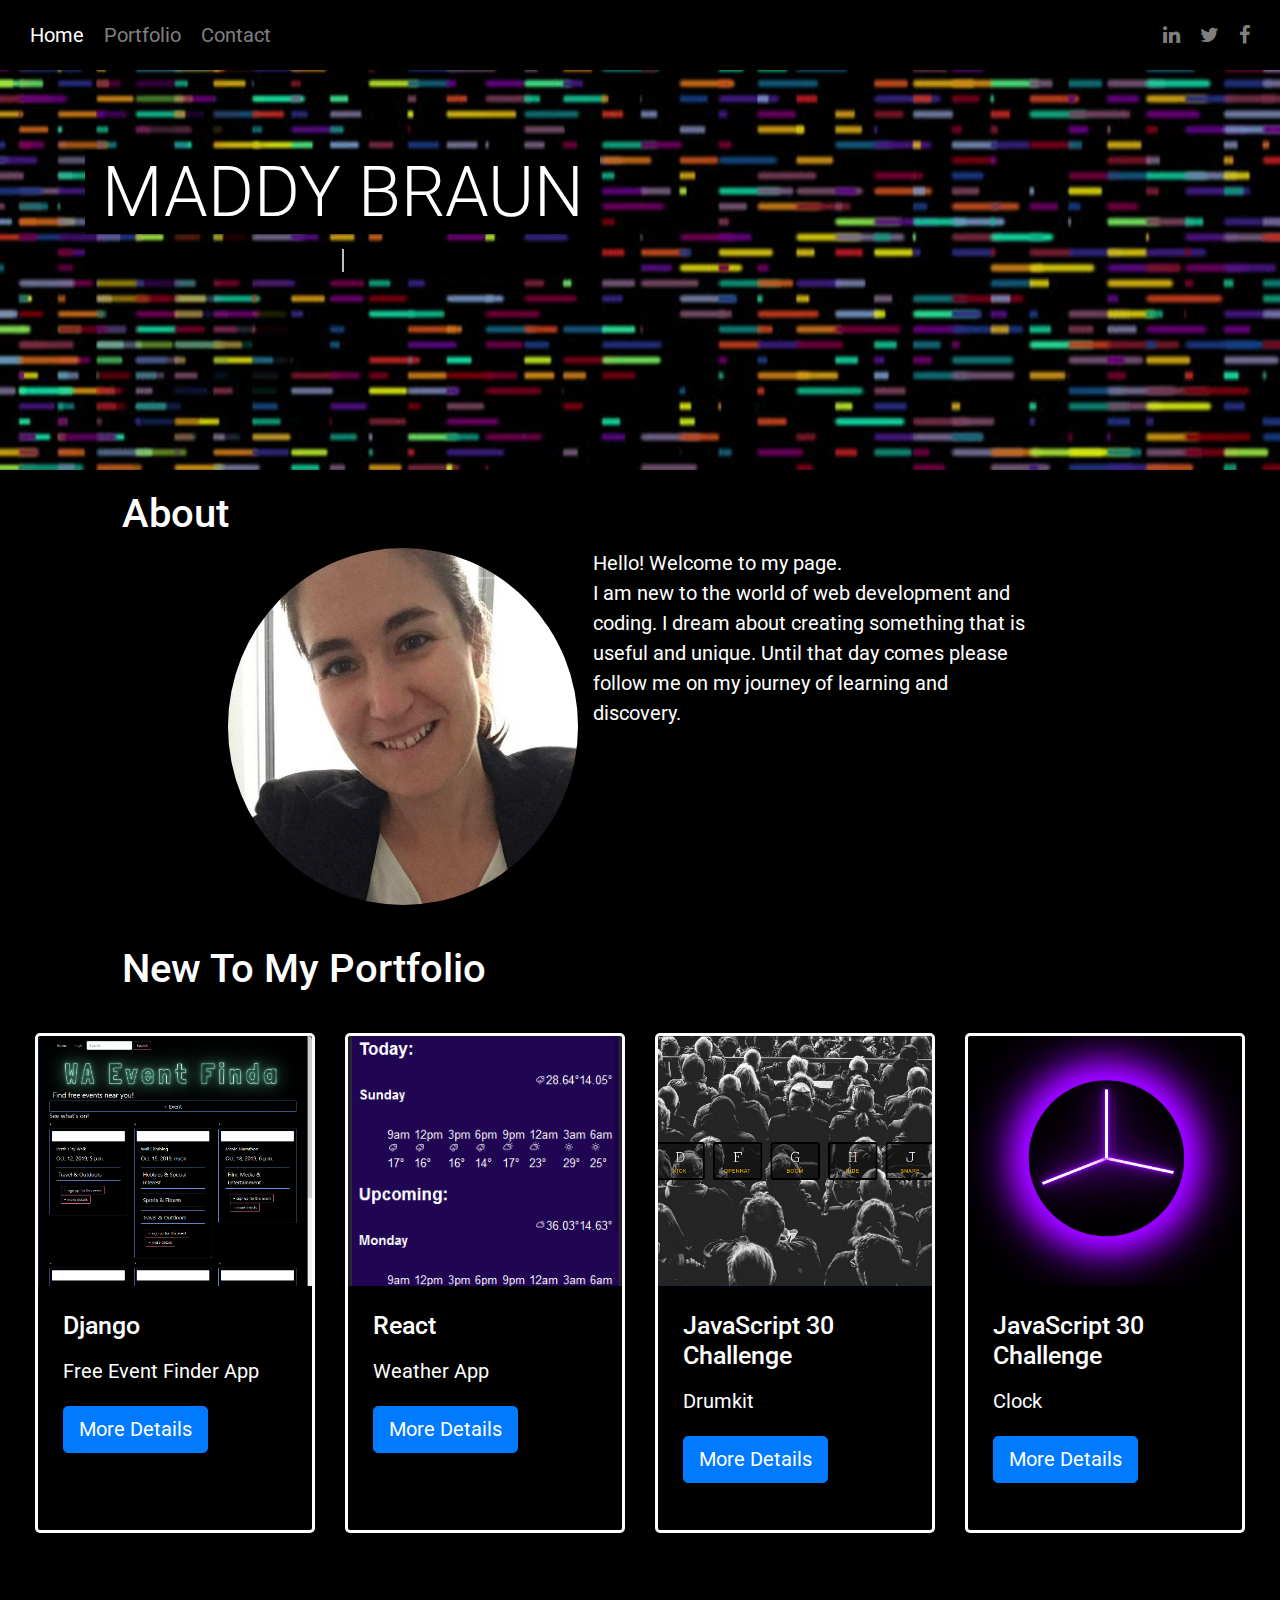
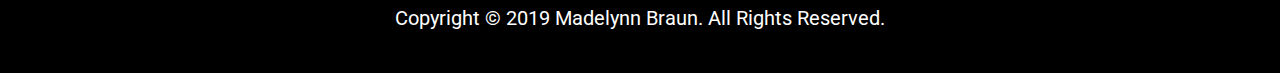
<file: index.html>
<!doctype html>

<html lang="en">
    <head>
            <meta charset="utf-8">
            <meta http-equiv="X-UA-Compatible" content="IE=edge">
            <meta name="viewport" content="width=device-width, initial-scale=1">
            
            <title>M.B. Portfolio</title>

            <link href="https://fonts.googleapis.com/css?family=Roboto&display=swap" rel="stylesheet">             <link rel="stylesheet" href="https://cdnjs.cloudflare.com/ajax/libs/font-awesome/4.7.0/css/font-awesome.min.css">
            
            <link rel="stylesheet" href="bootstrap.css"> 
            <link rel="stylesheet" href="styles.css">
                      
    </head>

    <body>

        <nav class="navbar navbar-expand-sm navbar-dark">
            <button class="navbar-toggler" data-toggle="collapse" data-target="#navbarMenu">
                <span class="navbar-toggler-icon"></span>
            </button>
            <div class="collapse navbar-collapse justify-content-between" id="navbarMenu">
                <ul class="navbar-nav">
                    <li class="nav-item ">
                        <a href="index.html" class="nav-link active">Home</a>
                    </li>
                    <li class="nav-item ">
                      <a href="portfolio.html" class="nav-link" >Portfolio</a>
                    </li>
                    <li class="nav-item ">
                      <a href="contact.html" class="nav-link">Contact</a>
                    </li>
                  </ul>
                <ul class=" navbar-nav">
                    <li class="nav-item ">
                        <a href="http://linkedin.com/in/madelynn-braun-94949818a" class="nav-link fa fa-linkedin"></a>
                    </li>
                    <li class="nav-item ">
                        <a href="https://twitter.com/Maddx89" class="nav-link fa fa-twitter"></a>
                    </li>
                    <li class="nav-item ">
                        <a href="https://www.facebook.com/maddy.Braun" class="nav-link fa fa-facebook"></a>
                    </li>
                </ul>
              </div>
            </nav>

        <section class="jumbotron jumbotron-fluid">
            <div class="container">
                <h1 class=" hero display-4 text-uppercase">Maddy Braun</h1>
                <p class="content hero">
                    <span class="typewrite anim-typewrite js-typewrite"></span>
                  </p>
            </div>
        </section>    

            <section class="container-fluid">

                <div class="row">
                    <h2 class=" col-md-4 offset-1 sub-h">About</h2>
                </div>

                <div class="container">
                    <div class="row justify-content-center">
                    <img class="pimg rounded-circle" src="profile.jpg" alt="Picture of Maddy">

                    <p class="col-md-5">Hello! Welcome to my page. 
                  <br> I am new to the world of web development and coding. I dream about creating something that is useful and unique. Until that day comes please follow me on my journey of learning and discovery. </p>
                </div>
                </div>

        </section>
        
        <section class="container-fluid">

            <div class="row">

                <h2 class=" col-md-4 offset-1 sub-h">New To My Portfolio</h2>
            
            </div>

            <section class="card-container">
              <div class="row">
                  <div class="col-sm-6 col-md-3">
                    <div class="card column">
                      <img class="card-img-top" src="eventfinda.PNG" alt="Card image cap">
                        <div class="card-body">
                          <h5 class="card-title">Django</h5>
                          <p class="card-text">Free Event Finder App</p>
                          <a href="#" class="btn btn-primary">More Details</a>
                        </div>
                      </div>
                  </div>
                  <div class="col-sm-6 col-md-3">
                    <div class="card column">
                      <img class="card-img-top" src="weather1.PNG" alt="Card image cap">
                      <div class="card-body">
                        <h5 class="card-title">React</h5>
                        <p class="card-text">Weather App</p>
                        <a href="#" class="btn btn-primary">More Details</a>
                      </div>
                    </div>
                </div>
                <div class="col-sm-6 col-md-3">
                  <div class="card column">
                    <img class="card-img-top" src="drumkit.PNG" alt="Card image cap">
                    <div class="card-body">
                      <h5 class="card-title">JavaScript 30 Challenge</h5>
                      <p class="card-text">Drumkit</p>
                      <a href="#" class="btn btn-primary">More Details</a>
                    </div>
                  </div>
              </div>
              <div class="col-sm-6 col-md-3">
                <div class="card column">
                  <img class="card-img-top" src="clock.PNG" alt="Card image cap">
                  <div class="card-body">
                    <h5 class="card-title">JavaScript 30 Challenge</h5>
                    <p class="card-text">Clock</p>
                    <a href="#" class="btn btn-primary">More Details</a>
                  </div>
                </div>
            </div>
            </div>
            </section>
        
        </section>

        <footer class="container-fluid">
                <div class="row">
                    <div class="col">
                         <p class="text-center">Copyright © 2019 Madelynn Braun. All Rights Reserved.</p></div>
                   </div>
        </footer>

        <!-- jQuery (necessary for Bootstrap's JavaScript plugins) -->
        <script src="https://code.jquery.com/jquery-1.12.4.min.js" integrity="sha384-nvAa0+6Qg9clwYCGGPpDQLVpLNn0fRaROjHqs13t4Ggj3Ez50XnGQqc/r8MhnRDZ" crossorigin="anonymous"></script>
        <!-- Include all compiled plugins (below), or include individual files as needed -->
        <script src="https://stackpath.bootstrapcdn.com/bootstrap/3.4.1/js/bootstrap.min.js" integrity="sha384-aJ21OjlMXNL5UyIl/XNwTMqvzeRMZH2w8c5cRVpzpU8Y5bApTppSuUkhZXN0VxHd" crossorigin="anonymous"></script></body>
        <script src="typewriter.js"></script> 
      </body>
</html>
</file>
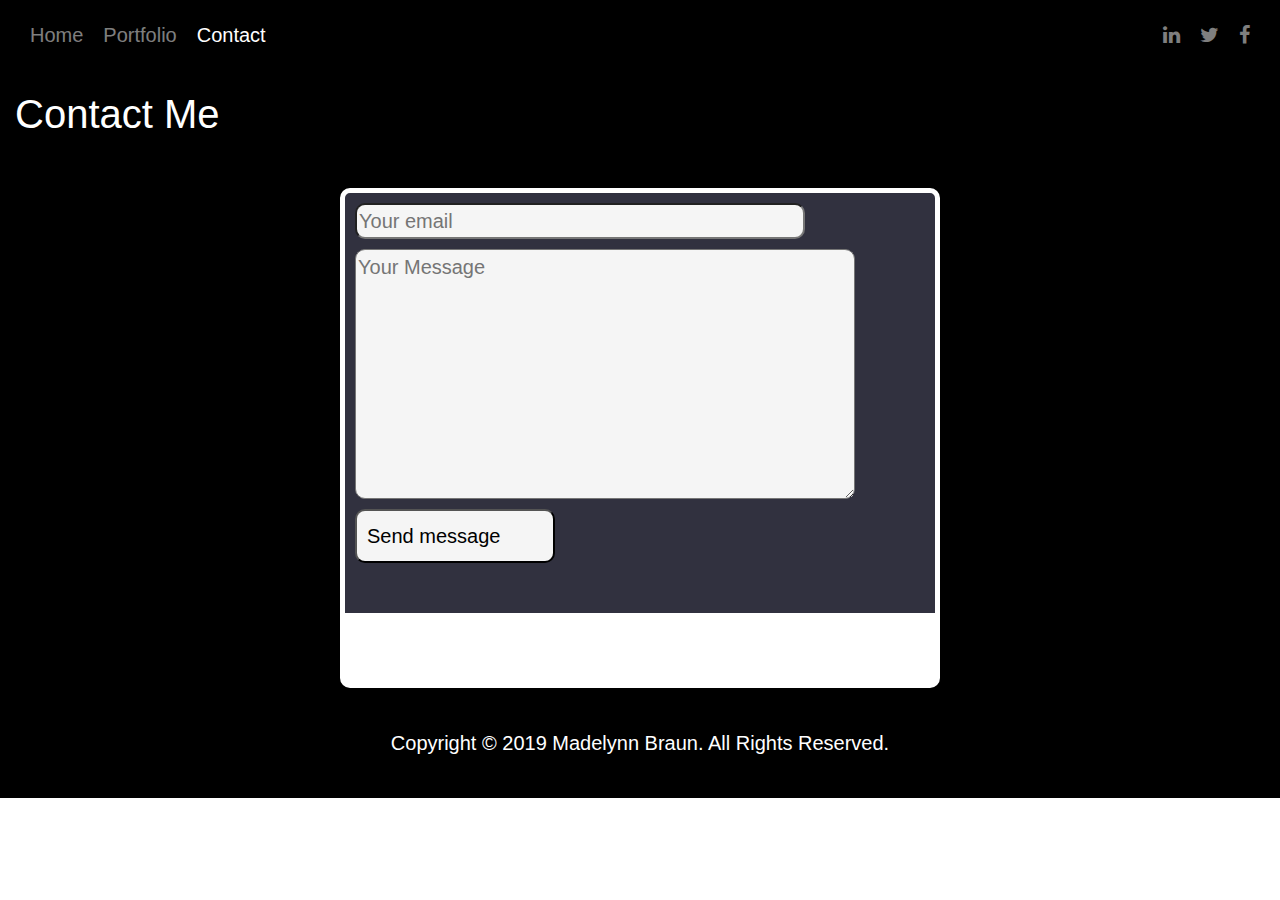
<file: contact.html>
<!doctype html>

<html lang="en">
    <head>
        <meta charset="utf-8">
        <meta http-equiv="X-UA-Compatible" content="IE=edge">
        <meta name="viewport" content="width=device-width, initial-scale=1">
        
        <title>M.B. Portfolio</title>

        <link href="https://fonts.googleapis.com/css?family=Patrick+Hand&display=swap" rel="stylesheet"> 
        <link rel="stylesheet" href="https://cdnjs.cloudflare.com/ajax/libs/font-awesome/4.7.0/css/font-awesome.min.css">
        <link rel="stylesheet" href="bootstrap.css">  
        <link rel="stylesheet" href="styles.css">
                 
</head>

    <body>

        <nav class="navbar navbar-expand-sm navbar-dark">
            <button class="navbar-toggler" data-toggle="collapse" data-target="#navbarMenu">
                <span class="navbar-toggler-icon"></span>
            </button>
            <div class="collapse navbar-collapse justify-content-between" id="navbarMenu">
                <ul class="navbar-nav">
                    <li class="nav-item ">
                        <a href="index.html" class="nav-link">Home</a>
                    </li>
                    <li class="nav-item ">
                      <a href="portfolio.html" class="nav-link" >Portfolio</a>
                    </li>
                    <li class="nav-item ">
                      <a href="contact.html" class="nav-link active">Contact</a>
                    </li>
                  </ul>
                <ul class=" navbar-nav">
                    <li class="nav-item ">
                        <a href="http://linkedin.com/in/madelynn-braun-94949818a" class="nav-link fa fa-linkedin"></a>
                    </li>
                    <li class="nav-item ">
                        <a href="https://twitter.com/Maddx89" class="nav-link fa fa-twitter"></a>
                    </li>
                    <li class="nav-item ">
                        <a href="https://www.facebook.com/maddy.Braun" class="nav-link fa fa-facebook"></a>
                    </li>
                </ul>
              </div>
            </nav>
        

            <section class="container-fluid">
                <div class="row">
                    <div class="col">
                      <h2 class="sub-h">Contact Me</h2>   
                    </div>
                </div>
              </section>
            

            <section class="container-fluid d-flex justify-content-center">
            <form class="my-form " method="POST" action="https://formspree.io/maddx@live.com.au">
                <input class="row f-input " type="email" name="email" placeholder="Your email">
                <textarea class="row f-txta" name="message" placeholder="Your Message"></textarea>
                <button class="row f-button" type="submit">Send message</button>
              </form>
            </section>
        
            <footer class="container-fluid">
                <div class="row">
                    <div class="col">
                         <p class="text-center">Copyright © 2019 Madelynn Braun. All Rights Reserved.</p></div>
                   </div>
        </footer>

        <!-- jQuery (necessary for Bootstrap's JavaScript plugins) -->
        <script src="https://code.jquery.com/jquery-1.12.4.min.js" integrity="sha384-nvAa0+6Qg9clwYCGGPpDQLVpLNn0fRaROjHqs13t4Ggj3Ez50XnGQqc/r8MhnRDZ" crossorigin="anonymous"></script>
        <!-- Include all compiled plugins (below), or include individual files as needed -->
        <script src="https://stackpath.bootstrapcdn.com/bootstrap/3.4.1/js/bootstrap.min.js" integrity="sha384-aJ21OjlMXNL5UyIl/XNwTMqvzeRMZH2w8c5cRVpzpU8Y5bApTppSuUkhZXN0VxHd" crossorigin="anonymous"></script></body>
    
    </body>
</html>
</file>
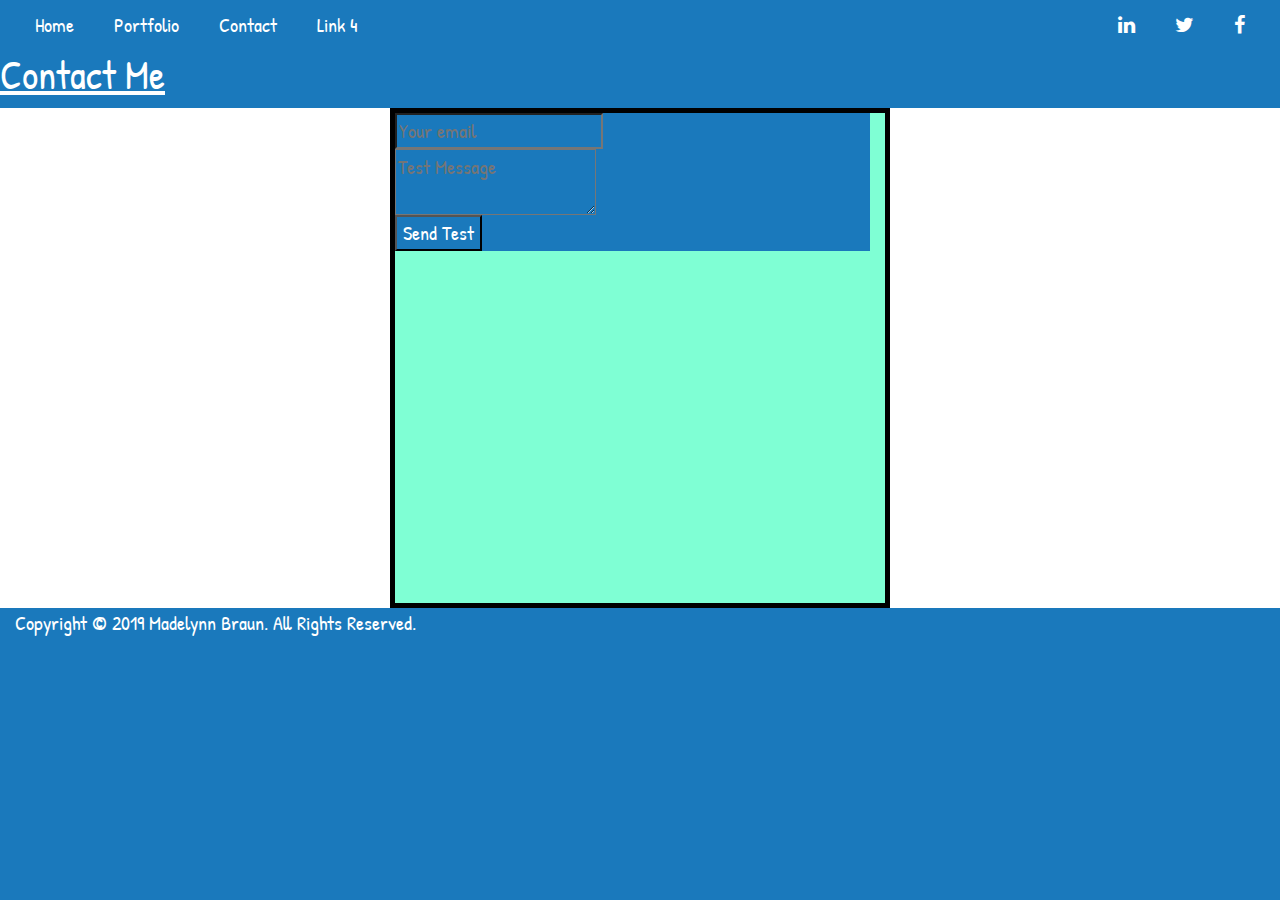
<file: Bootstrap portfolio/contact.html>
<!doctype html>

<html lang="en">
    <head>
        <meta charset="utf-8">
        <title>M.B Portfolio</title>
        <link href="https://fonts.googleapis.com/css?family=Patrick+Hand&display=swap" rel="stylesheet"> 
        <link rel="stylesheet" href="https://cdnjs.cloudflare.com/ajax/libs/font-awesome/4.7.0/css/font-awesome.min.css">
        <link rel="stylesheet" href="bootstrap.css">
        <link rel="stylesheet" href="styles.css">
     

    </head>

    <body>

            <header class="container-fluid">
                    <Div class="row">
                        <div class="col">
                          <ul class="nav ">
                            <li class="nav-item">
                              <a class="nav-link" href="index.html">Home</a>
                            </li>
                            <li class="nav-item">
                              <a class="nav-link" href="portfolio.html">Portfolio</a>
                            </li>
                            <li class="nav-item">
                              <a class="nav-link" href="contact.html">Contact</a>
                            </li>
                            <li class="nav-item">
                              <a class="nav-link" href="#">Link 4</a>
                            </li>
                          </ul>
                        </div>
                        <div class="col">
                                <ul class="nav justify-content-end">
                                        <li class="nav-link">
                                            <a href="http://linkedin.com/in/madelynn-braun-94949818a" class="fa fa-linkedin"></a></li>
                                        <li class="nav-link">
                                            <a href="https://twitter.com/Maddx89" class="fa fa-twitter"></a></li>
                                        <li class="nav-link">
                                            <a href="https://www.facebook.com/maddy.Braun" class="fa fa-facebook"></a></li>
                                    </ul>
        
                        </div>
                    </Div>
                </header>
            <div class="con">
                <div class="row">
                    <div class="col">
                      <h2 class="sub-h">Contact Me</h2>   
                    </div>
                   
                </div>
            </div>
            

            <section class="container my-form">
            <form class="" method="POST" action="https://formspree.io/maddx@live.com.au">
                <input class="row" type="email" name="email" placeholder="Your email">
                <textarea class="row" name="message" placeholder="Test Message"></textarea>
                <button class="row" type="submit">Send Test</button>
              </form>
            </section>
        
            <footer class="container-fluid">
                <div class="row">
                    <div class="col text-align-center">
                         <p>Copyright © 2019 Madelynn Braun. All Rights Reserved.</p>
                    </div>
                </div>
                </footer>
            </body>
    
    
</html>
</file>
<file: styles.css>
/* All Pages */
section, footer {
    background-color:black;
    padding: 20px;}

* {
  color: white;
  font-size: 20px;
  font-family: 'Roboto', sans-serif;}

.navbar{
  background-color: black;}

.navbar-collapse.collapse.in {
  display: flex!important;}

a.nav-link{
  width: auto;}


/* Index page hero img and title */
.jumbotron {
  color: white;
  background-image: url("hero.jpg");
  background-color: black;
  background-position: center;
  background-repeat: no-repeat;
  background-size: cover;
  height: 100vh;
  margin-bottom: 0;
  max-height: 400px;
}

.hero {
  background-color: black;
  max-width: 515px;
  text-align: center;}

.typewrite {
  font-family: monospace;
  border-right: 2px solid rgba(255,255,255,.75);}

.anim-typewrite {
  animation: blinkTextCursor 500ms infinite normal;}

@keyframes blinkTextCursor{
  from{border-right-color: rgba(255,255,255,.75);}
  to{border-right-color: transparent;}}

.pimg{
  max-width:350px;}

/* Profile cards */
.card{
    background-color: black;
    border: 3px solid white;
    }
.card.column{
 margin: 10px 0px 10px 0px;
 height: 500px;

}
.card-body{
  
  max-height: 250px;
}
.card-img-top{
  object-fit: cover;
  height: 250px;
}

/* Contact Form */
.my-form {
    border: 5px solid white;
    border-radius: 10px;
    border-bottom: 75px solid white;
    height: 500px;
    width: 600px;
    background-color: rgb(49, 49, 63);}

.f-input{
    background-color:whitesmoke;
    border-radius: 10px;
    color: black;
    margin:10px;
    width: 80%;
    max-width: 450px;}

.f-txta{
    background-color: whitesmoke;
    border-radius: 10px;
    color: black;
    height: 250px;
    margin:10px;
    width: 90%;
    max-width: 500px;}

.f-button {
    background-color: whitesmoke;
    color: black;
    margin:10px;
    width: 200px;
    padding: 10px;
    border-radius: 10px;}
</file>
<file: Bootstrap portfolio/styles.css>
* {
    background-color: #1A79BC;
    color: white;
    font-size: 20px;
    font-family: 'Patrick Hand', cursive; 

}

.my-nav .tile {
    list-style-type: none;  
}
a {color: white;}

.sub-h {
text-decoration: underline;

}

.tile {
width: 200px;
height: 200px;
background-color: #778899;

}

.my-items {
    background-color: blueviolet;
    border: 1px solid black;
    height: 100px;
    width: 100px;
}

/* file : project.html */
.my-form {
    background-color: aquamarine;
    height: 500px;
    width: 500px;
    border: 5px solid black;
}
</file>
